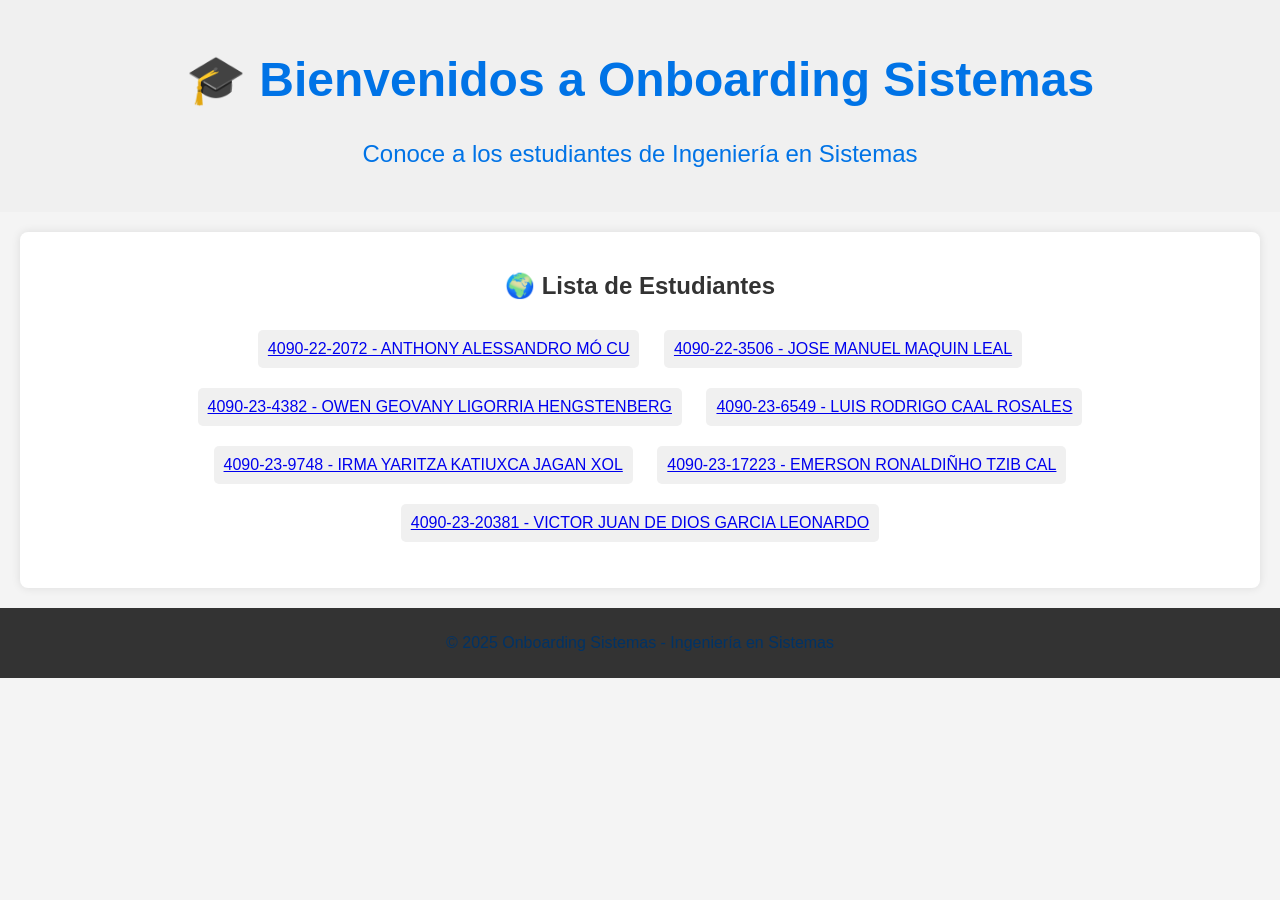
<file: Index.html>
<!DOCTYPE html>
<html lang="es">
<head>
    <meta charset="UTF-8">
    <meta name="viewport" content="width=device-width, initial-scale=1.0">
    <title>Onboarding Sistemas</title>
    <link rel="stylesheet" href="css/styles.css">
</head>
<body>
    <header>
        <h1>🎓 Bienvenidos a Onboarding Sistemas</h1>
        <p>Conoce a los estudiantes de Ingeniería en Sistemas</p>
    </header>
    
    <main>
        <section class="students">
            <h2>🌍 Lista de Estudiantes</h2>
            <ul id="students-list">
    <li><a href="estudiantes/4090-22-2072.html">4090-22-2072 - ANTHONY ALESSANDRO MÓ CU</a></li>
    <li><a href="estudiantes/4090-22-3506.html">4090-22-3506 - JOSE MANUEL MAQUIN LEAL</a></li>
    <li><a href="estudiantes/4090-23-4382.html">4090-23-4382 - OWEN GEOVANY LIGORRIA HENGSTENBERG</a></li>
    <li><a href="estudiantes/4090-23-6549.html">4090-23-6549 - LUIS RODRIGO CAAL ROSALES</a></li>
    <li><a href="estudiantes/4090-23-9748.html">4090-23-9748 - IRMA YARITZA KATIUXCA JAGAN XOL</a></li>
    <li><a href="estudiantes/4090-23-17223.html">4090-23-17223 - EMERSON RONALDIÑHO TZIB CAL</a></li>
    <li><a href="estudiantes/4090-23-20381.html">4090-23-20381 - VICTOR JUAN DE DIOS GARCIA LEONARDO</a></li>
</ul>
        </section>
    </main>
    
    <footer>
        <p>&copy; 2025 Onboarding Sistemas - Ingeniería en Sistemas</p>
    </footer>
</body>
</html>
</file>
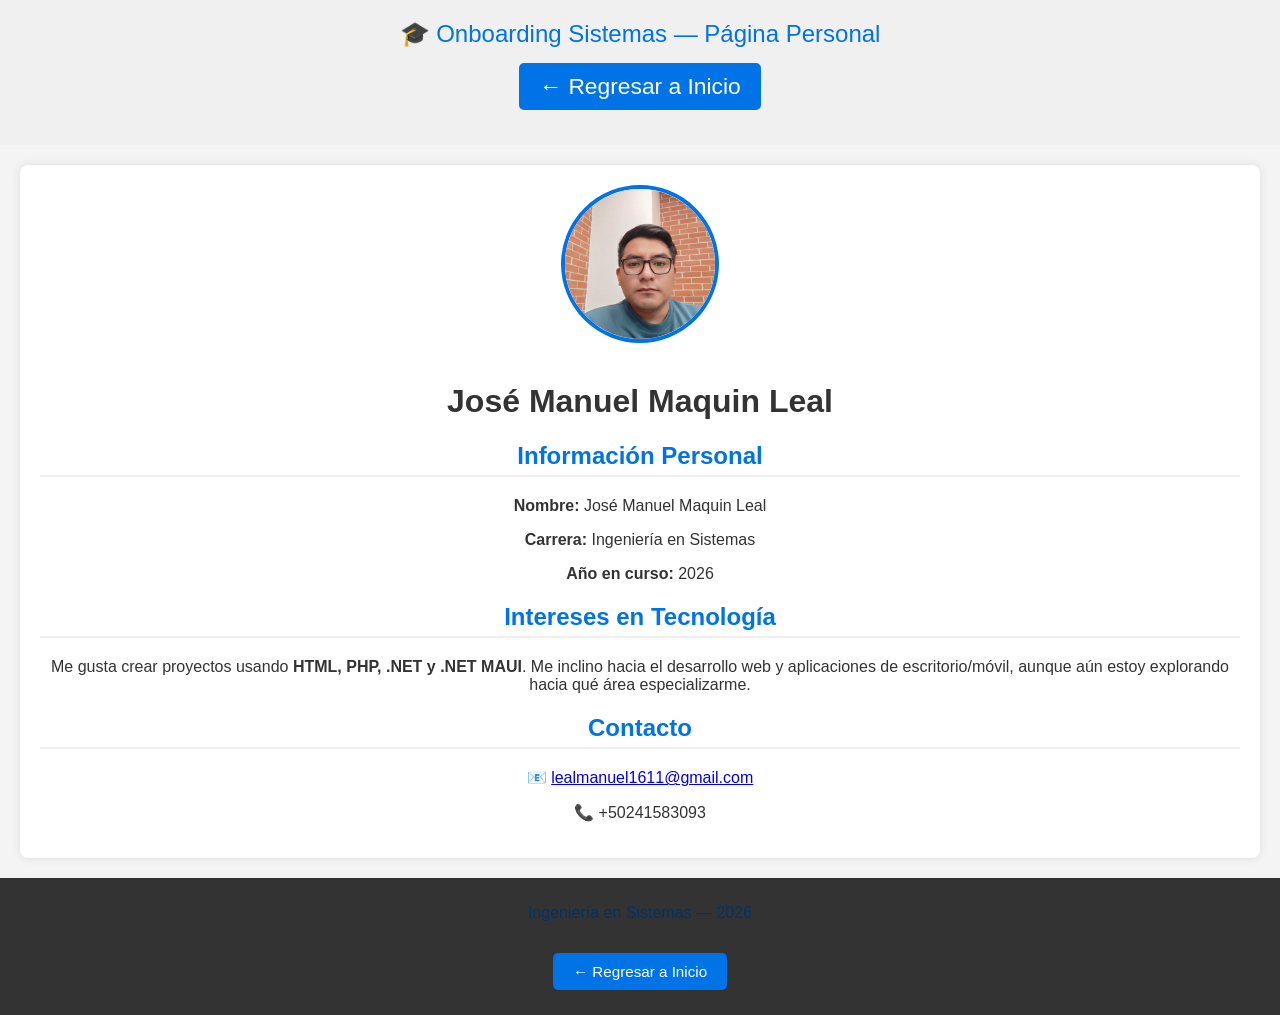
<file: estudiantes/4090-22-3506.html>
<!DOCTYPE html>
<html lang="es">
<head>
  <meta charset="UTF-8">
  <meta name="viewport" content="width=device-width, initial-scale=1.0">
  <title>José Manuel Maquin Leal</title>
  <link rel="stylesheet" href="../css/styles.css">
  <style>
    .btn-back {
      display: inline-block;
      margin: 15px 10px;
      padding: 10px 20px;
      background-color: #0073e6;
      color: white;
      text-decoration: none;
      border-radius: 5px;
      font-size: 0.95em;
      transition: 0.3s;
    }
    .btn-back:hover {
      background-color: #005bb5;
    }
    .profile-img {
      width: 150px;
      height: 150px;
      border-radius: 50%;
      object-fit: cover;
      margin-bottom: 15px;
      border: 4px solid #0073e6;
    }
    h2 {
      color: #0073e6;
      border-bottom: 2px solid #f0f0f0;
      padding-bottom: 5px;
    }
  </style>
</head>
<body>

  <header>
    <div>🎓 Onboarding Sistemas — Página Personal</div>
    <a href="../Index.html" class="btn-back">← Regresar a Inicio</a>
  </header>

  <main>
    <img src="../img/JOMA.jpg" alt="Foto de perfil" class="profile-img">

    <h1>José Manuel Maquin Leal</h1>

    <h2>Información Personal</h2>
    <p><strong>Nombre:</strong> José Manuel Maquin Leal</p>
    <p><strong>Carrera:</strong> Ingeniería en Sistemas</p>
    <p><strong>Año en curso:</strong> 2026</p>

    <h2>Intereses en Tecnología</h2>
    <p>Me gusta crear proyectos usando <strong>HTML, PHP, .NET y .NET MAUI</strong>. Me inclino hacia el desarrollo web y aplicaciones de escritorio/móvil, aunque aún estoy explorando hacia qué área especializarme.</p>

    <h2>Contacto</h2>
    <p>📧 <a href="mailto:lealmanuel1611@gmail.com">lealmanuel1611@gmail.com</a></p>
    <p>📞 +50241583093</p>
  </main>

  <footer>
    <p>Ingeniería en Sistemas &mdash; 2026</p>
    <a href="../Index.html" class="btn-back">← Regresar a Inicio</a>
  </footer>

</body>
</html>
</file>
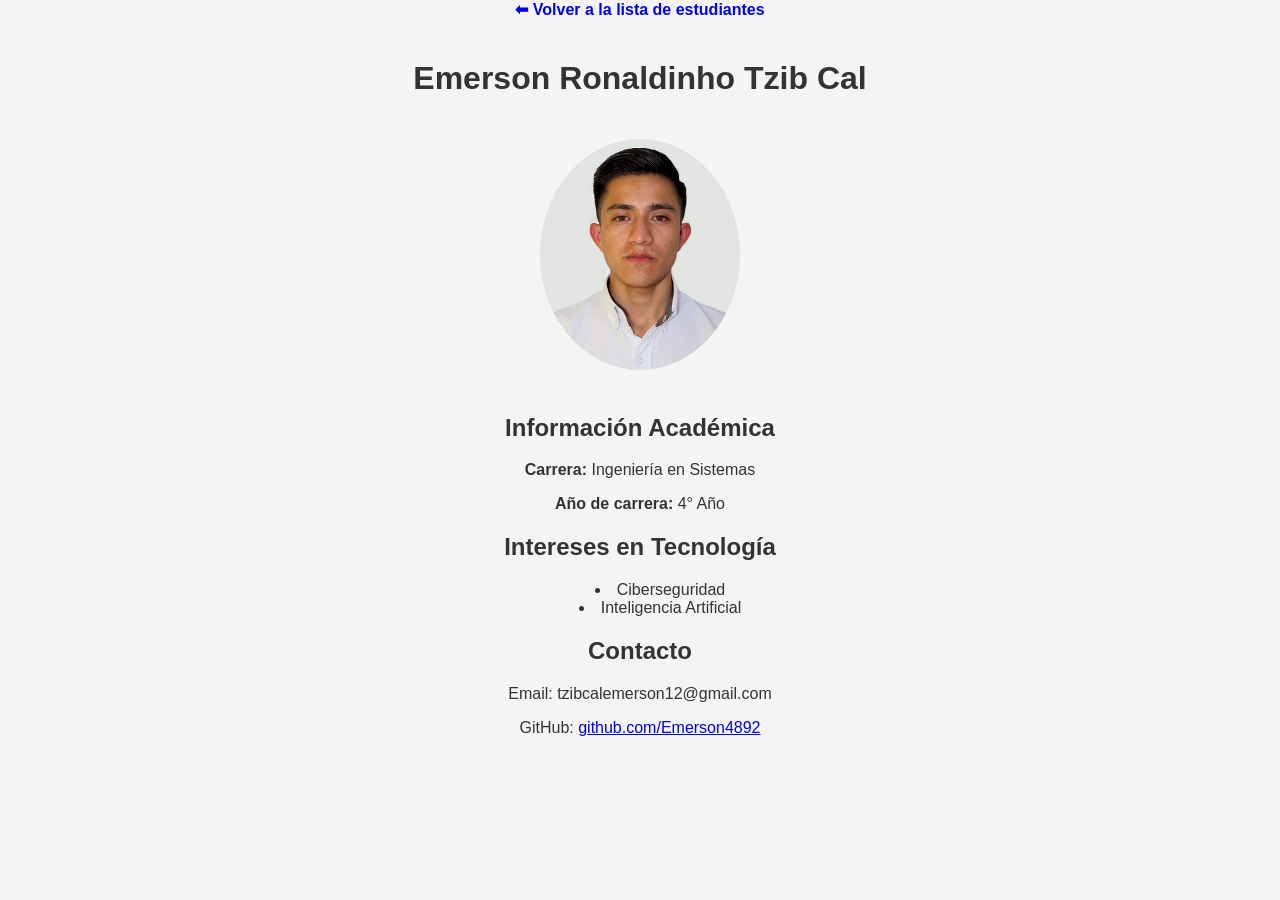
<file: estudiantes/4090-23-17223.html>
<!DOCTYPE html>
<html lang="es">

<head>
<meta charset="UTF-8">
<title>Perfil - Emerson</title>

<link rel="stylesheet" href="../css/styles.css">

<style>
.perfil-estudiante{
text-align:center;
max-width:600px;
margin:auto;
}

.perfil-estudiante img{
border-radius:50%;
margin:20px 0;
}

.boton-volver{
display:inline-block;
margin-bottom:20px;
text-decoration:none;
font-weight:bold;
}
</style>

</head>

<body>

<div class="perfil-estudiante">

<a class="boton-volver" href="../index.html">⬅ Volver a la lista de estudiantes</a>

<h1>Emerson Ronaldinho Tzib Cal</h1>

<img src="../img/fotografia_emerson.jpeg" alt="Foto de Emerson" width="200">

<h2>Información Académica</h2>

<p><strong>Carrera:</strong> Ingeniería en Sistemas</p>
<p><strong>Año de carrera:</strong> 4° Año</p>

<h2>Intereses en Tecnología</h2>

<ul style="list-style-position: inside;">
<li>Ciberseguridad</li>
<li>Inteligencia Artificial</li>
</ul>

<h2>Contacto</h2>

<p>Email: tzibcalemerson12@gmail.com</p>
<p>
GitHub:
<a href="https://github.com/Emerson4892" target="_blank">
github.com/Emerson4892
</a>
</p>

</div>

</body>

</html>
</file>
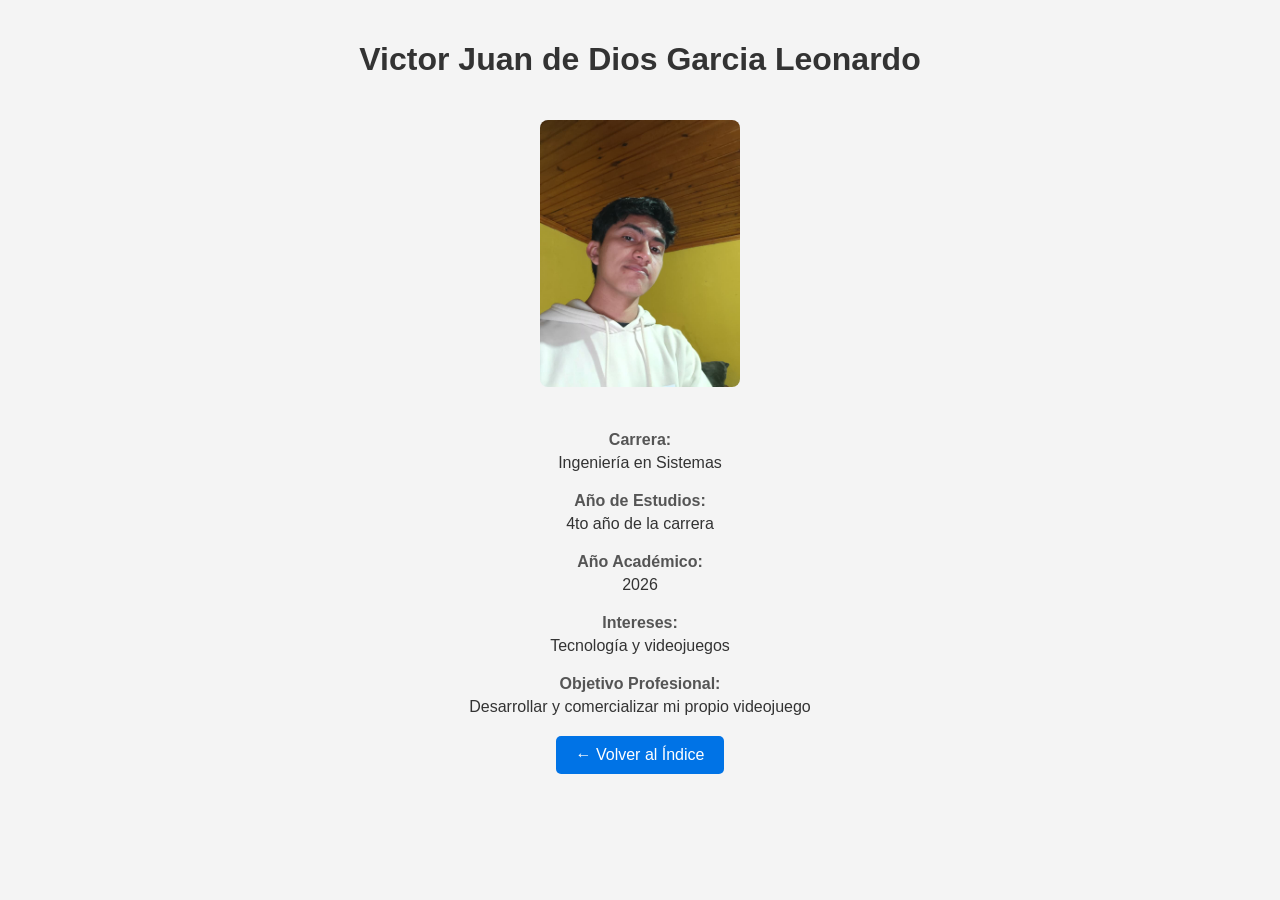
<file: estudiantes/4090-23-20381.html>
<!DOCTYPE html>
<html lang="es">
<head>
    <meta charset="UTF-8">
    <meta name="viewport" content="width=device-width, initial-scale=1.0">
    <title>Perfil - Victor Juan de Dios Garcia Leonardo</title>
    <link rel="stylesheet" href="../css/styles.css">
    <style>
        .profile-container {
            max-width: 800px;
            margin: 0 auto;
            padding: 20px;
        }
        .profile-image {
            max-width: 200px;
            border-radius: 8px;
            margin: 20px 0;
        }
        .profile-section {
            margin: 20px 0;
        }
        .profile-label {
            font-weight: bold;
            color: #555;
        }
        .profile-info {
            color: #333;
            margin-top: 5px;
        }
        .back-button {
            display: inline-block;
            margin-bottom: 20px;
            padding: 10px 20px;
            background-color: #0073e6;
            color: white;
            text-decoration: none;
            border-radius: 5px;
            transition: 0.3s;
        }
        .back-button:hover {
            background-color: #005bb3;
        }
    </style>
</head>
<body>
    <div class="profile-container">
        <h1>Victor Juan de Dios Garcia Leonardo</h1>
        <img src="../img/Victor Garcia.jpg" alt="Victor Garcia" class="profile-image">
        
        <div class="profile-section">
            <span class="profile-label">Carrera:</span>
            <p class="profile-info">Ingeniería en Sistemas</p>
        </div>
        
        <div class="profile-section">
            <span class="profile-label">Año de Estudios:</span>
            <p class="profile-info">4to año de la carrera</p>
        </div>
        
        <div class="profile-section">
            <span class="profile-label">Año Académico:</span>
            <p class="profile-info">2026</p>
        </div>
        
        <div class="profile-section">
            <span class="profile-label">Intereses:</span>
            <p class="profile-info">Tecnología y videojuegos</p>
        </div>
        
        <div class="profile-section">
            <span class="profile-label">Objetivo Profesional:</span>
            <p class="profile-info">Desarrollar y comercializar mi propio videojuego</p>
        </div>
        
        <a href="../Index.html" class="back-button">← Volver al Índice</a>
    </div>
</body>
</html>
</file>
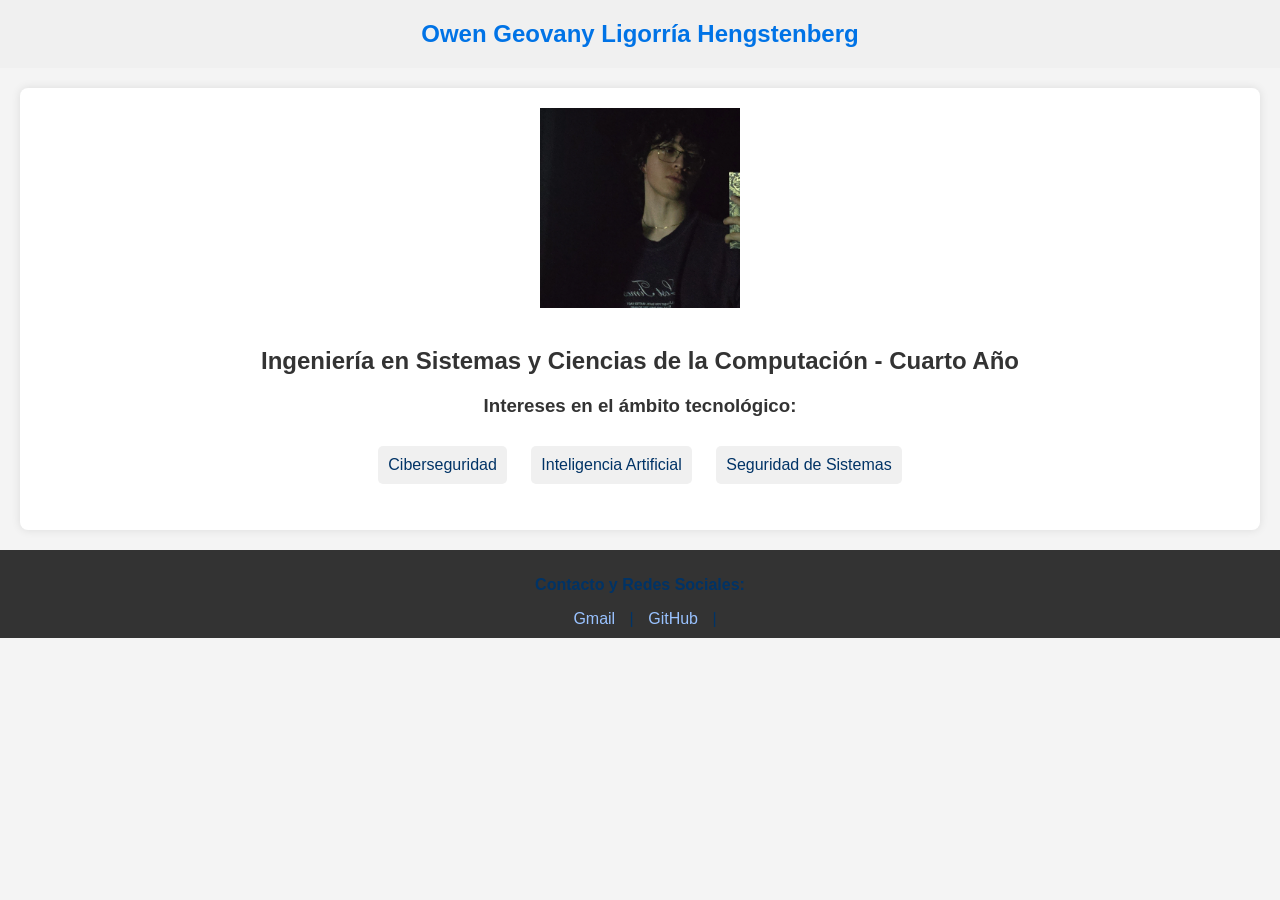
<file: estudiantes/4090-23-4382.html>
<!DOCTYPE html>
<html lang="es">
<head>
    <meta charset="UTF-8">
    <meta name="viewport" content="width=device-width, initial-scale=1.0">
    <title>Perfil del Estudiante</title>
    
    <style>
        /* El CSS asignado (no lo tocamos) */
        body {
            font-family: Arial, sans-serif;
            margin: 0;
            padding: 0;
            background-color: #f4f4f4;
            color: #333;
            text-align: center;
        }

        header {
            background: #f0f0f0;
            color: #0073e6;
            padding: 20px;
            font-size: 1.5em;
        }

        main {
            margin: 20px;
            padding: 20px;
            background: white;
            border-radius: 8px;
            box-shadow: 0px 0px 10px rgba(0, 0, 0, 0.1);
        }

        .students ul {
            list-style: none;
            padding: 0;
        }

        .students li {
            background: #f0f0f0;
            color: #003366;
            margin: 10px;
            padding: 10px;
            border-radius: 5px;
            display: inline-block;
            transition: 0.3s;
        }

        .students li:hover {
            background: #99c2ff;
        }

        footer {
            margin-top: 20px;
            padding: 10px;
            background: #333;
            color: #003366;
        }
    </style>
</head>
<body>

    <header>
        <strong>Owen Geovany Ligorría Hengstenberg</strong>
    </header>

    <main>
        <img src="../img/Own.jpg" 
             alt="Mi Foto de Perfil" 
             style="width: 200px; height: 200px; object-fit: cover; border-radius: 0px; margin-bottom: 15px;">

        <h2>Ingeniería en Sistemas y Ciencias de la Computación - Cuarto Año</h2>

        <div class="students">
            <h3>Intereses en el ámbito tecnológico:</h3>
            <ul>
                <li>Ciberseguridad</li>
                <li>Inteligencia Artificial</li>
                <li>Seguridad de Sistemas</li>
            </ul>
        </div>
    </main>

    <footer>
        <p><strong>Contacto y Redes Sociales:</strong></p>
        <a href="mailto:geohengs@gmail.com" style="color: #99c2ff; text-decoration: none; margin: 0 10px;">Gmail</a> | 
        <a href="https://github.com/geohengs" target="_blank" style="color: #99c2ff; text-decoration: none; margin: 0 10px;">GitHub</a> | 
    </footer>

</body>
</html>
</file>
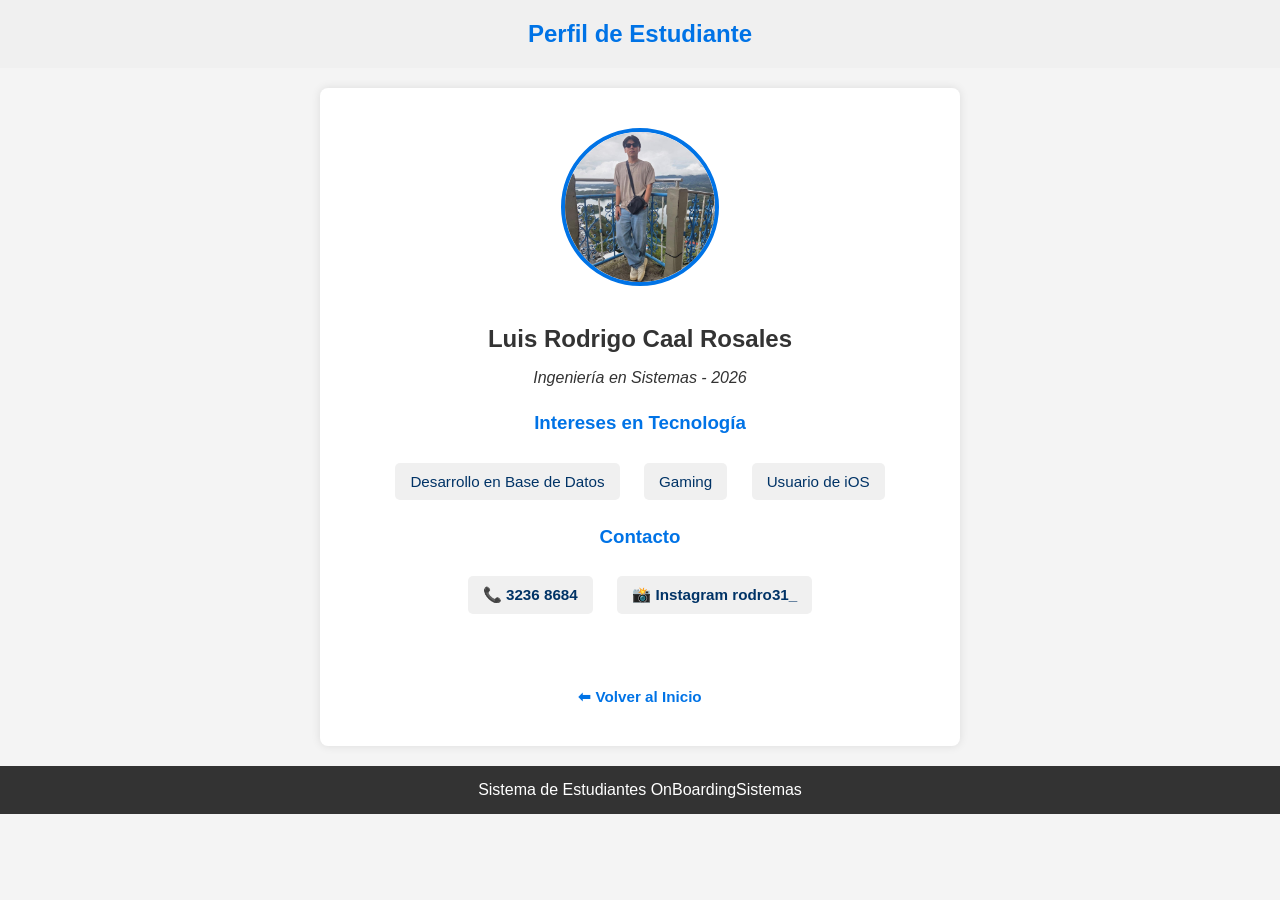
<file: estudiantes/4090-23-6549.html>
<!DOCTYPE html>
<html lang="es">
<head>
    <meta charset="UTF-8">
    <meta name="viewport" content="width=device-width, initial-scale=1.0">
    <title>Perfil - Luis Rodrigo Caal Rosales</title>
    <style>
        /* =========================================
           ESTILOS PRINCIPALES (Los que pediste)
           ========================================= */
        body {
            font-family: Arial, sans-serif;
            margin: 0;
            padding: 0;
            background-color: #f4f4f4;
            color: #333;
            text-align: center;
        }

        header {
            background: #f0f0f0;
            color: #0073e6;
            padding: 20px;
            font-size: 1.5em;
        }

        main {
            margin: 20px auto;
            padding: 40px 20px;
            background: white;
            border-radius: 8px;
            box-shadow: 0px 0px 10px rgba(0, 0, 0, 0.1);
            max-width: 600px; 
        }

        .students ul {
            list-style: none;
            padding: 0;
        }

        .students li {
            background: #f0f0f0;
            color: #003366;
            margin: 10px;
            padding: 10px 15px;
            border-radius: 5px;
            display: inline-block;
            transition: 0.3s;
            font-size: 0.95em;
        }

        .students li:hover {
            background: #99c2ff;
        }

        /* Estilo para que los enlaces dentro de .students no se vean como links normales azúles/subrayados */
        .students li a {
            text-decoration: none;
            color: inherit; /* Toma el color del li (#003366) */
            font-weight: bold;
            display: block;
        }

        footer {
            margin-top: 20px;
            padding: 15px;
            background: #333;
            color: #003366;
        }

        /* =========================================
           ESTILOS PARA FOTO Y BOTÓN VOLVER
           ========================================= */
        .imagen-perfil {
            width: 150px;
            height: 150px;
            border-radius: 50%;
            object-fit: cover;
            border: 4px solid #0073e6;
            margin-bottom: 15px;
        }

        h2 {
            margin-bottom: 5px;
            color: #333;
        }

        .btn-volver {
            display: inline-block;
            margin-top: 30px;
            color: #0073e6;
            text-decoration: none;
            font-weight: bold;
            font-size: 0.95em;
            transition: color 0.3s;
        }

        .btn-volver:hover {
            text-decoration: underline;
            color: #005bb5;
        }
    </style>
</head>
<body>

    <header>
        <b>Perfil de Estudiante</b>
    </header>

    <main>
        <img src="../img/foto4090236549.jpeg" alt="Foto de Luis Rodrigo" class="imagen-perfil">

        <h2>Luis Rodrigo Caal Rosales</h2>
        <p><em>Ingeniería en Sistemas - 2026</em></p>

        <div class="students">
            <h3 style="color: #0073e6; margin-top: 25px;">Intereses en Tecnología</h3>
            <ul>
                <li>Desarrollo en Base de Datos</li>
                <li>Gaming</li>
                <li>Usuario de iOS</li>
            </ul>
        </div>

        <div class="students">
            <h3 style="color: #0073e6; margin-top: 15px;">Contacto</h3>
            <ul>
                <li><a href="https://wa.me/50232368684" target="_blank">📞 3236 8684</a></li>
                <li><a href="https://instagram.com/rodro31_" target="_blank">📸 Instagram rodro31_</a></li>
            </ul>
        </div>

        <br>
        <a href="../index.html" class="btn-volver">⬅ Volver al Inicio</a>
    </main>

    <footer>
        <p style="color: white; margin: 0;">Sistema de Estudiantes OnBoardingSistemas</p>
    </footer>

</body>
</html>
</file>
<file: css/styles.css>
body {
    font-family: Arial, sans-serif;
    margin: 0;
    padding: 0;
    background-color: #f4f4f4;
    color: #333;
    text-align: center;
}

header {
    background: #f0f0f0;
    color: #0073e6;
    padding: 20px;
    font-size: 1.5em;
}

main {
    margin: 20px;
    padding: 20px;
    background: white;
    border-radius: 8px;
    box-shadow: 0px 0px 10px rgba(0, 0, 0, 0.1);
}

.students ul {
    list-style: none;
    padding: 0;
}

.students li {
    background: #f0f0f0;
    color: #003366;
    margin: 10px;
    padding: 10px;
    border-radius: 5px;
    display: inline-block;
    transition: 0.3s;
}

.students li:hover {
    background: #99c2ff;
}

footer {
    margin-top: 20px;
    padding: 10px;
    background: #333;
    color: #003366;
}
</file>
